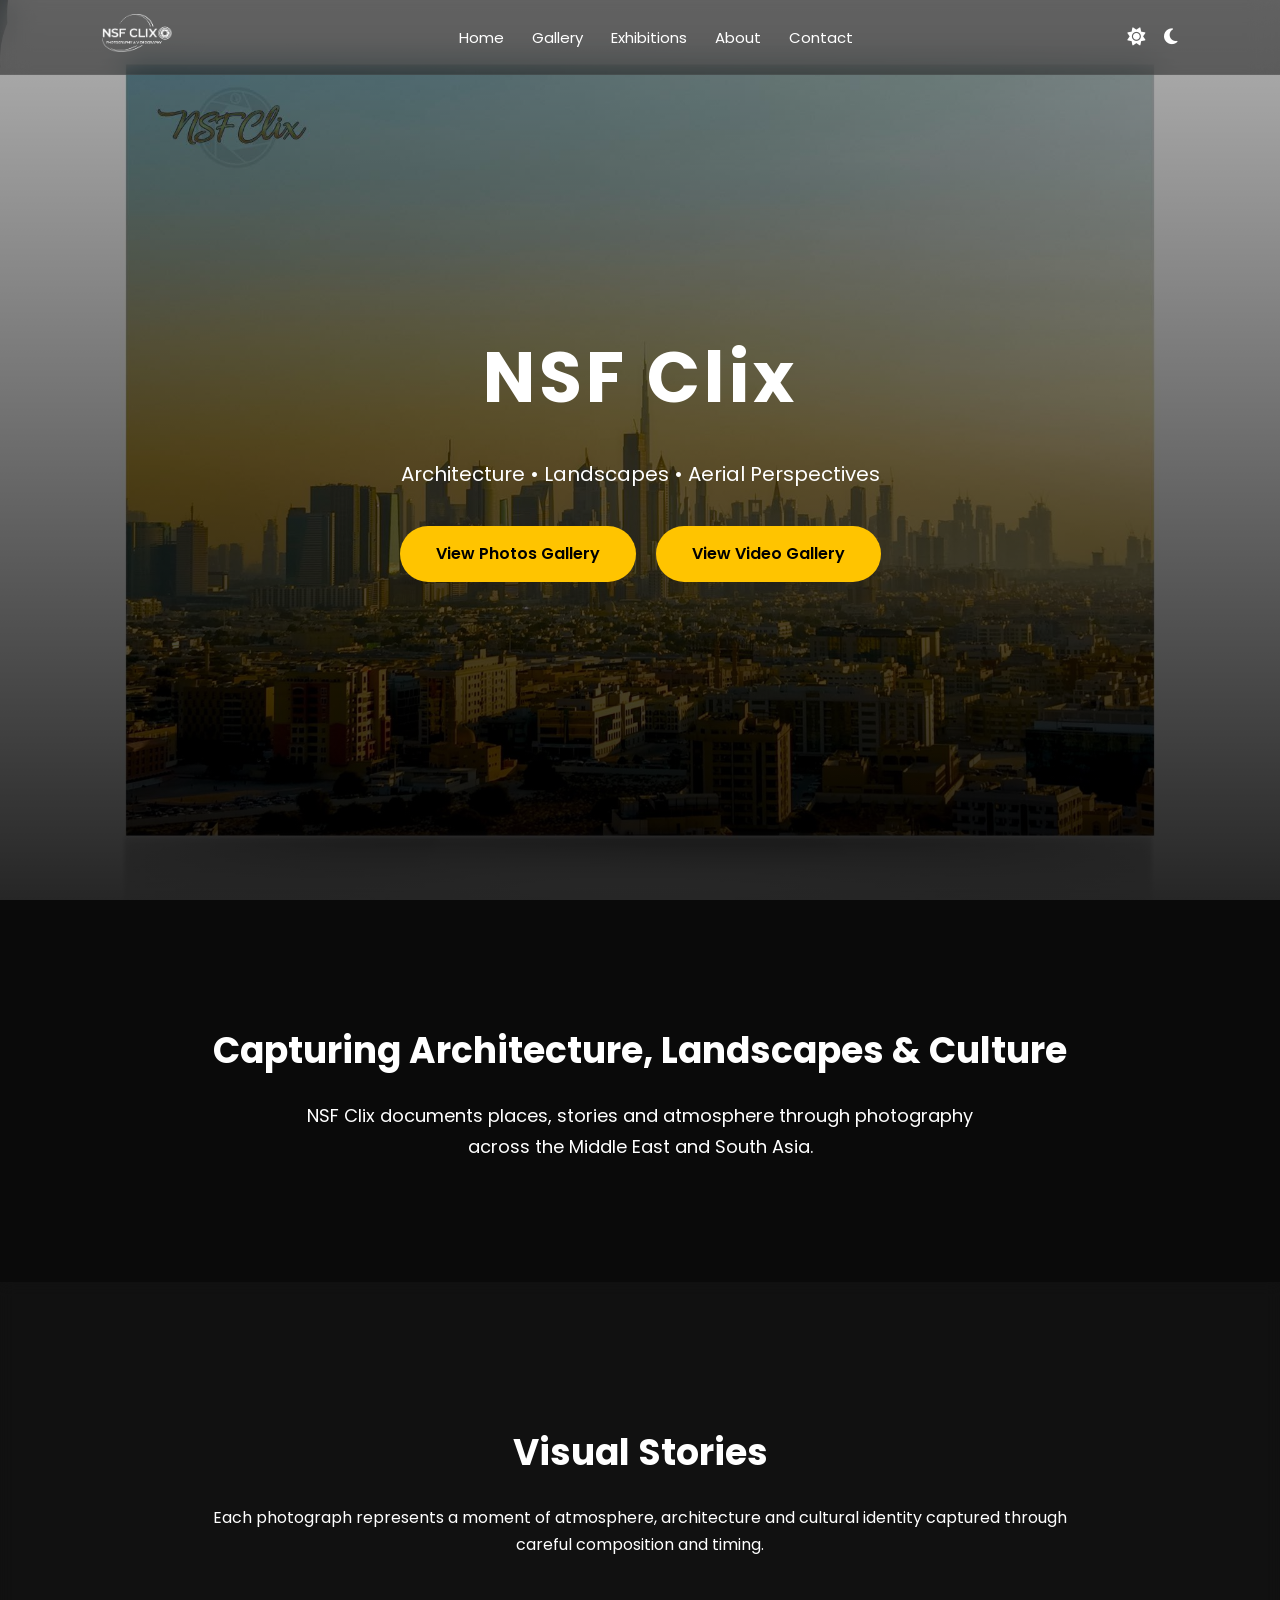
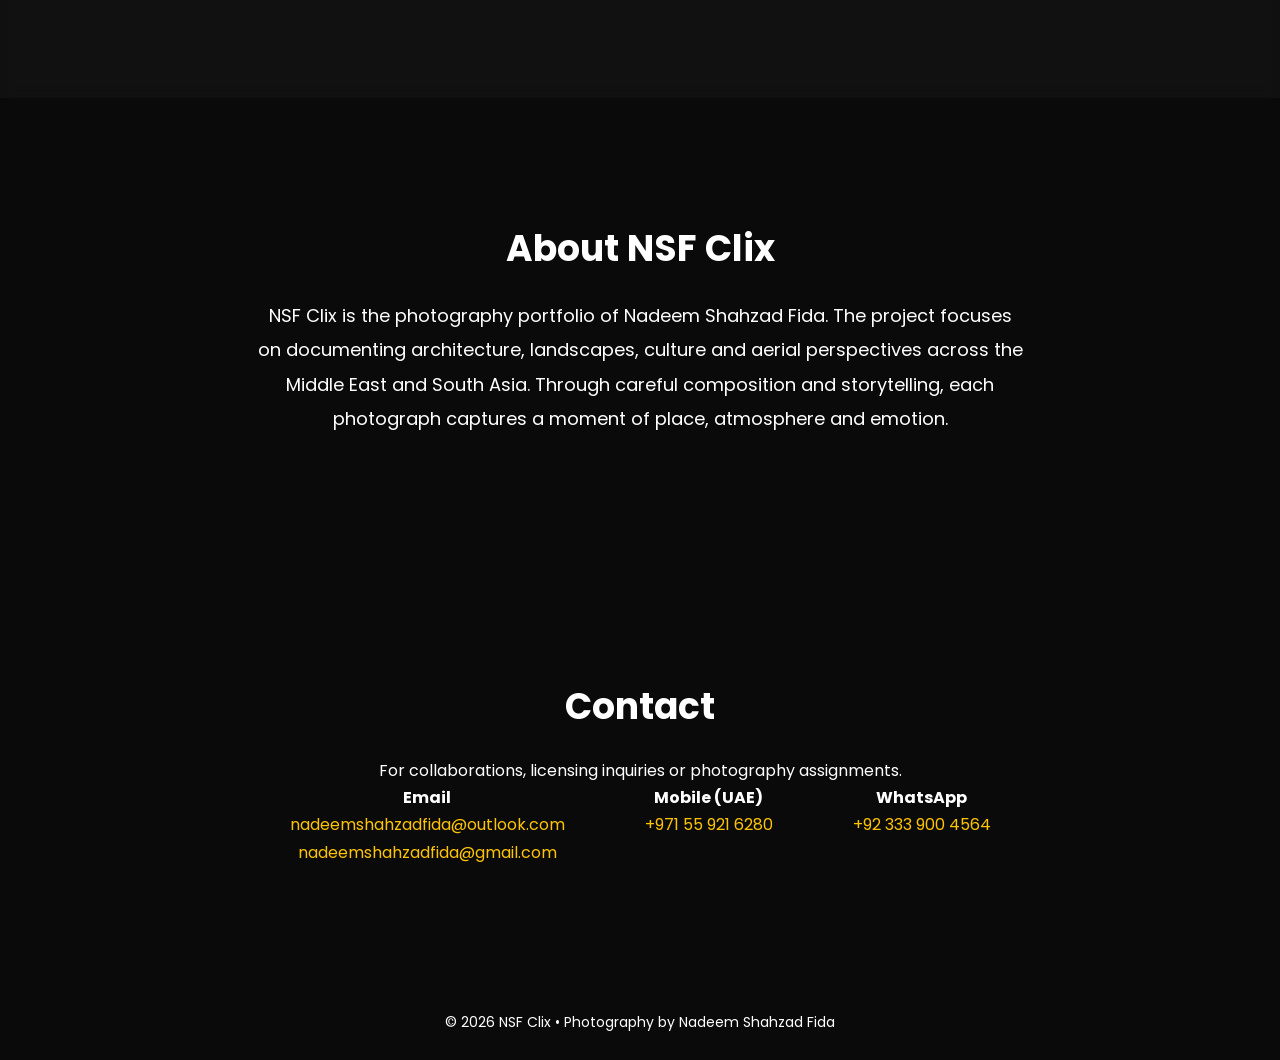
<file: index.html>
<!DOCTYPE html>
<html lang="en">

<head>

<meta charset="UTF-8">
<meta name="viewport" content="width=device-width, initial-scale=1.0">

<title>NSF Clix | Photography by Nadeem Shahzad Fida</title>

<meta name="description" content="NSF Clix — Professional photography portfolio of Nadeem Shahzad Fida featuring architecture, landscapes and aerial photography across the Middle East and South Asia.">

<link rel="stylesheet" href="style.css">

<link href="https://fonts.googleapis.com/css2?family=Poppins:wght@300;400;500;600;700&display=swap" rel="stylesheet">

<link rel="stylesheet" href="https://cdnjs.cloudflare.com/ajax/libs/font-awesome/6.4.2/css/all.min.css"/>

</head>

<body class="dark">

<div class="animated-bg"></div>
<div class="color-orb orb1"></div>
<div class="color-orb orb2"></div>
<div class="color-orb orb3"></div>

<div class="hero-stars"></div>

<header class="header">

<div class="logo">
<img src="logo.png" alt="NSF Clix" id="logo">
</div>

<div class="nav-links">
<ul>
<li><a href="#home">Home</a></li>
<li><a href="gallery.html">Gallery</a></li>
<li><a href="#exhibitions">Exhibitions</a></li>
<li><a href="#about">About</a></li>
<li><a href="#contact">Contact</a></li>
</ul>
</div>

<div class="theme-icons">
<i class="fas fa-sun" id="lightMode" title="Light Mode"></i>
<i class="fas fa-moon" id="darkMode" title="Dark Mode"></i>
</div>

<div class="menu-toggle" id="menuToggle">
<span></span>
<span></span>
<span></span>
</div>

</header>


<section id="home" class="hero">

<div class="hero-overlay"></div>

<div class="hero-content">

<h1>NSF Clix</h1>

<p>Architecture • Landscapes • Aerial Perspectives</p>

<div class="hero-buttons">

<a href="gallery.html" class="hero-btn">View Photos Gallery</a>

<a href="videos.html" class="hero-btn">View Video Gallery</a>

</div>

</div>

</section>


<section class="feature-banner">

<div class="feature-content">

<h2>Capturing Architecture, Landscapes & Culture</h2>

<p>
NSF Clix documents places, stories and atmosphere through photography across
the Middle East and South Asia.
</p>

</div>

</section>


<section id="exhibitions" class="exhibition-banner">

<div class="exhibition-content">

<h2>Visual Stories</h2>

<p>
Each photograph represents a moment of atmosphere, architecture
and cultural identity captured through careful composition and timing.
</p>

</div>

</section>


<section id="about" class="about">

<h2>About NSF Clix</h2>

<p>
NSF Clix is the photography portfolio of Nadeem Shahzad Fida.
The project focuses on documenting architecture, landscapes,
culture and aerial perspectives across the Middle East and South Asia.

Through careful composition and storytelling,
each photograph captures a moment of place,
atmosphere and emotion.
</p>

</section>


<section id="contact" class="contact">

<h2>Contact</h2>

<p>For collaborations, licensing inquiries or photography assignments.</p>

<div class="contact-box">

<p>
<strong>Email</strong><br>
<a href="mailto:nadeemshahzadfida@outlook.com">nadeemshahzadfida@outlook.com</a><br>
<a href="mailto:nadeemshahzadfida@gmail.com">nadeemshahzadfida@gmail.com</a>
</p>

<p>
<strong>Mobile (UAE)</strong><br>
<a href="tel:+971559216280">+971 55 921 6280</a>
</p>

<p>
<strong>WhatsApp</strong><br>
<a href="https://wa.me/923339004564" target="_blank">+92 333 900 4564</a>
</p>

</div>

</section>


<footer>

<p>© 2026 NSF Clix • Photography by Nadeem Shahzad Fida</p>

</footer>


<script src="script.js"></script>

</body>

</html>
</file>
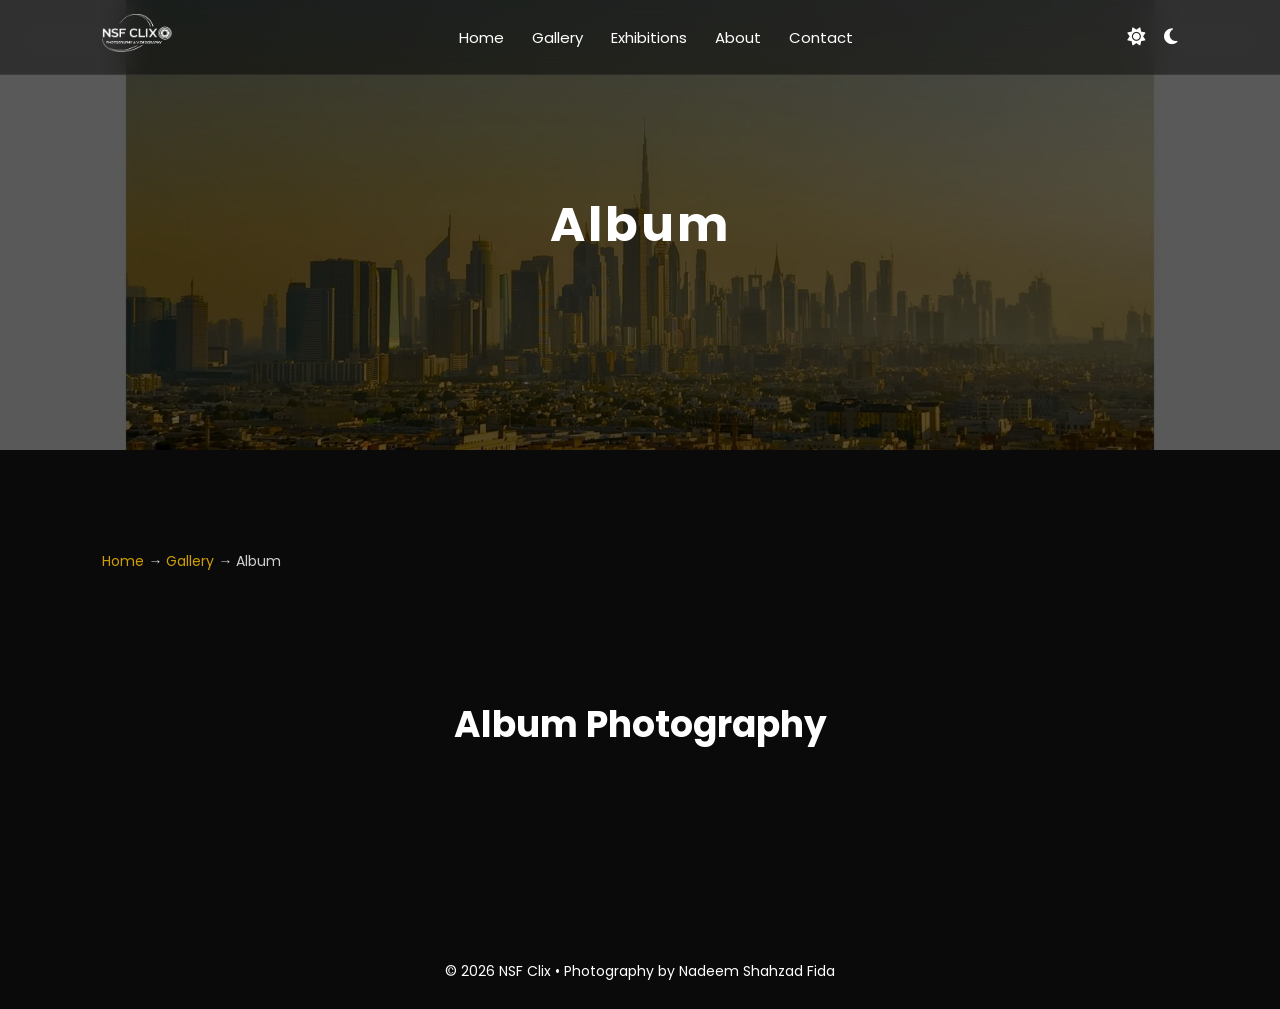
<file: album.html>
<!DOCTYPE html>

<html lang="en">

<head>

<meta charset="UTF-8">
<meta name="viewport" content="width=device-width, initial-scale=1.0">

<title>Album | NSF Clix</title>

<meta name="description" content="Photography album from NSF Clix featuring architectural, landscape and documentary photography.">

<link rel="stylesheet" href="style.css">

<link href="https://fonts.googleapis.com/css2?family=Poppins:wght@300;400;500;600;700&display=swap" rel="stylesheet">

<link rel="stylesheet" href="https://cdnjs.cloudflare.com/ajax/libs/font-awesome/6.4.2/css/all.min.css"/>

<style>

.album-header{
height:50vh;
display:flex;
align-items:center;
justify-content:center;
text-align:center;
background:url("images/disneydubai.jpg") center/cover no-repeat;
position:relative;
}

.album-header::after{
content:"";
position:absolute;
top:0;
left:0;
width:100%;
height:100%;
background:rgba(0,0,0,0.65);
}

.album-header h1{
position:relative;
z-index:2;
font-size:48px;
letter-spacing:3px;
}

.breadcrumb{
padding:100px 8% 0 8%;
font-size:14px;
opacity:0.8;
}

.breadcrumb a{
text-decoration:none;
color:#ffc400;
}

</style>

</head>

<body class="dark">

<header class="header">

<div class="logo">
<img src="logo.png" alt="NSF Clix" id="logo">
</div>

<div class="nav-links">
<ul>
<li><a href="index.html">Home</a></li>
<li><a href="gallery.html">Gallery</a></li>
<li><a href="index.html#exhibitions">Exhibitions</a></li>
<li><a href="index.html#about">About</a></li>
<li><a href="index.html#contact">Contact</a></li>
</ul>
</div>

<div class="theme-icons">
<i class="fas fa-sun" id="lightMode"></i>
<i class="fas fa-moon" id="darkMode"></i>
</div>

<div class="menu-toggle" id="menuToggle">
<span></span>
<span></span>
<span></span>
</div>

</header>

<section class="album-header">
<h1 id="albumTitle">Album</h1>
</section>

<div class="breadcrumb">
<a href="index.html">Home</a> → 
<a href="gallery.html">Gallery</a> → 
<span id="albumBreadcrumb">Album</span>
</div>

<section class="gallery">

<h2 class="section-title" id="albumHeading">Photography</h2>

<div class="gallery-grid" id="gallery-grid">
</div>

</section>

<footer>
<p>© 2026 NSF Clix • Photography by Nadeem Shahzad Fida</p>
</footer>

<div id="lightbox">
<span class="close-lightbox">×</span>
<img class="lightbox-image">
<div class="lightbox-details"></div>
</div>

<script src="script.js"></script>

<script>

const params = new URLSearchParams(window.location.search);
const category = params.get("category");

const title = category ? category.charAt(0).toUpperCase() + category.slice(1) : "Album";

document.getElementById("albumTitle").innerText = title;
document.getElementById("albumHeading").innerText = title + " Photography";
document.getElementById("albumBreadcrumb").innerText = title;

fetch("./gallery.json")
.then(res => res.json())
.then(photos => {

const galleryGrid = document.getElementById("gallery-grid");

const filtered = photos.filter(photo => photo.category === category);

filtered.forEach(photo => {

const item = document.createElement("div");
item.classList.add("gallery-item");

item.innerHTML = `
<img src="images/${photo.image}" alt="${photo.title}">

<div class="gallery-overlay">
<h3>${photo.title}</h3>
<p>${photo.location}</p>
</div>

<div class="photo-details" style="display:none;">
${photo.camera ? `<p><strong>Camera:</strong> ${photo.camera}</p>` : ""}
${photo.lens ? `<p><strong>Lens:</strong> ${photo.lens}</p>` : ""}
${photo.aperture ? `<p><strong>Aperture:</strong> ${photo.aperture}</p>` : ""}
${photo.shutter ? `<p><strong>Shutter Speed:</strong> ${photo.shutter}</p>` : ""}
${photo.iso ? `<p><strong>ISO:</strong> ${photo.iso}</p>` : ""}
${photo.story ? `<p>${photo.story}</p>` : ""}
</div>
`;

galleryGrid.appendChild(item);

});

initGallery();

})
.catch(err => console.error("Failed to load gallery.json:", err));

</script>

</body>
</html>
</file>
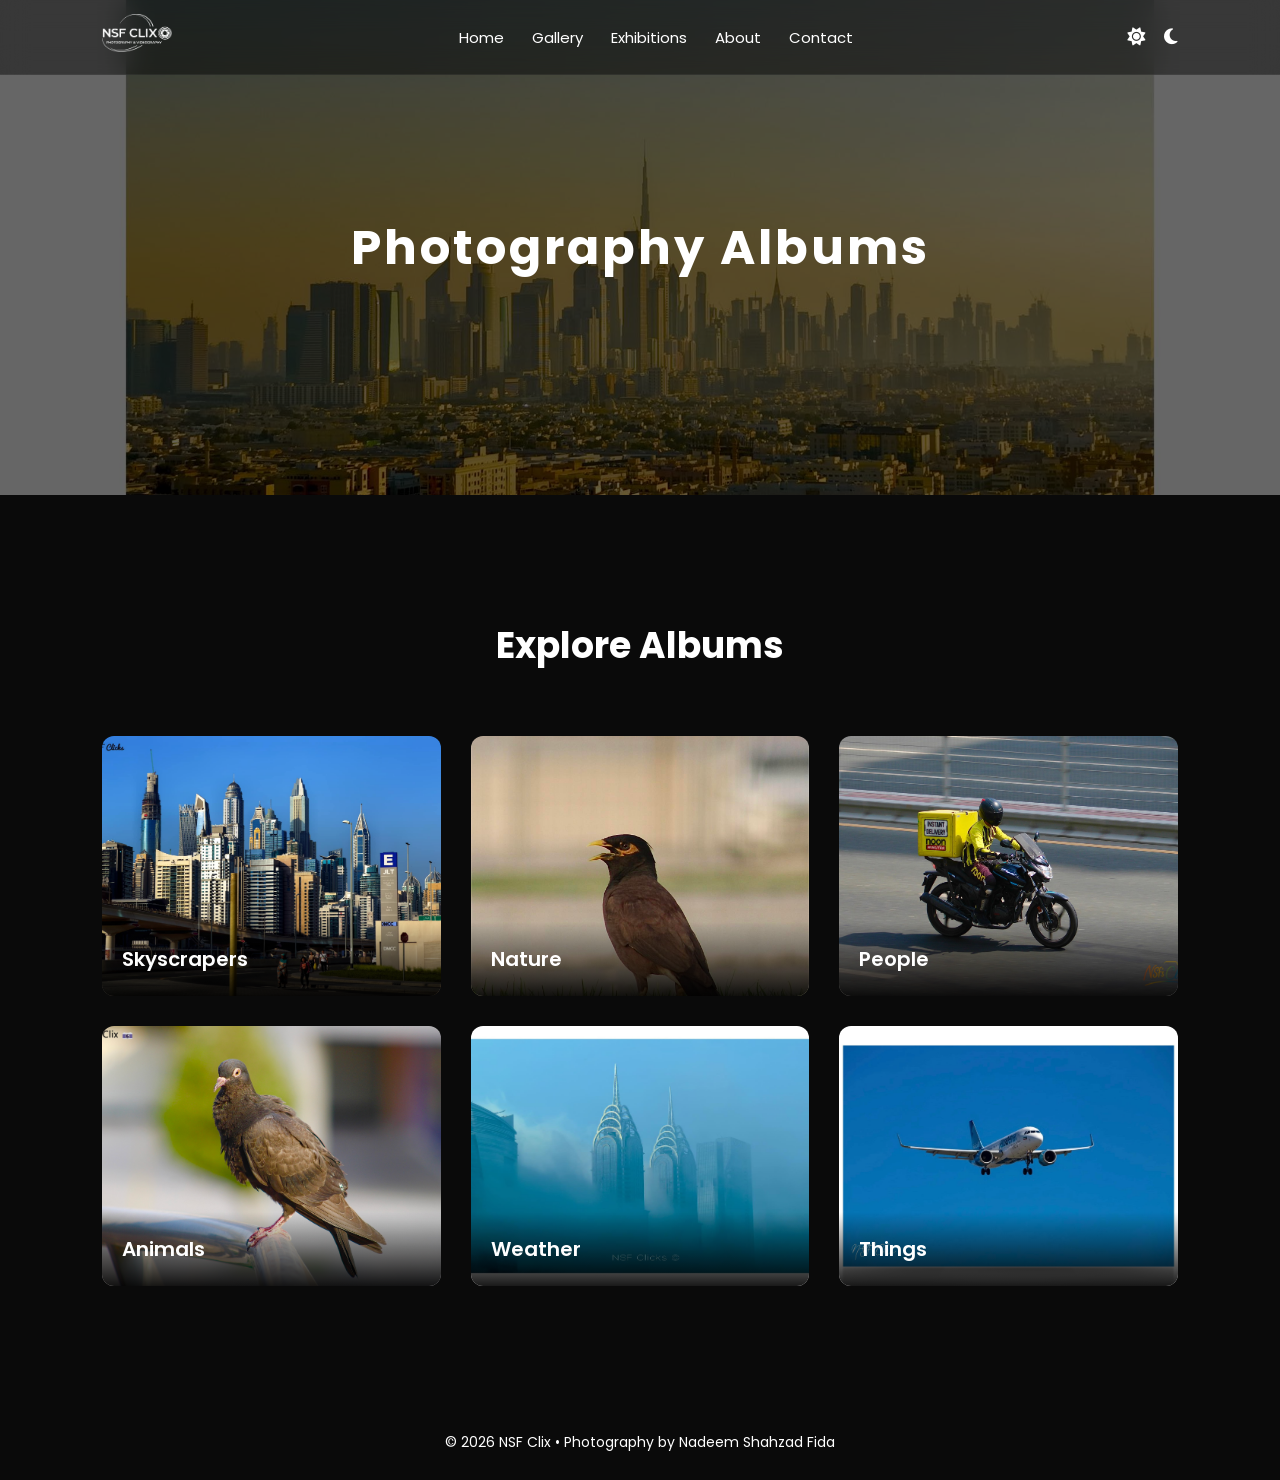
<file: gallery.html>
<!DOCTYPE html>

<html lang="en">

<head>

<meta charset="UTF-8">
<meta name="viewport" content="width=device-width, initial-scale=1.0">

<title>Gallery | NSF Clix</title>

<meta name="description" content="Photography albums from NSF Clix featuring architecture, landscapes, people, wildlife and atmospheric moments.">

<link rel="stylesheet" href="style.css">

<link href="https://fonts.googleapis.com/css2?family=Poppins:wght@300;400;500;600;700&display=swap" rel="stylesheet">

<link rel="stylesheet" href="https://cdnjs.cloudflare.com/ajax/libs/font-awesome/6.4.2/css/all.min.css"/>

<style>

.albums{
padding:120px 8%;
}

.album-grid{
display:grid;
grid-template-columns:repeat(auto-fit,minmax(260px,1fr));
gap:30px;
}

.album{
position:relative;
overflow:hidden;
border-radius:12px;
text-decoration:none;
color:white;
}

.album img{
width:100%;
height:260px;
object-fit:cover;
transition:0.6s;
display:block;
}

.album:hover img{
transform:scale(1.08);
}

.album-title{
position:absolute;
bottom:0;
left:0;
width:100%;
padding:20px;
background:linear-gradient(transparent,rgba(0,0,0,0.9));
font-size:20px;
font-weight:600;
}

body.light .album-title{
background:linear-gradient(transparent,rgba(255,255,255,0.9));
color:#111;
}

.page-header{
height:55vh;
display:flex;
align-items:center;
justify-content:center;
text-align:center;
background:url("images/disneydubai.jpg") center/cover no-repeat;
position:relative;
}

.page-header::after{
content:"";
position:absolute;
top:0;
left:0;
width:100%;
height:100%;
background:rgba(0,0,0,0.6);
}

.page-header h1{
position:relative;
z-index:2;
font-size:48px;
letter-spacing:3px;
}

</style>

</head>

<body class="dark">

<header class="header">

<div class="logo">
<img src="logo.png" alt="NSF Clix" id="logo">
</div>

<div class="nav-links">
<ul>
<li><a href="index.html">Home</a></li>
<li><a href="gallery.html">Gallery</a></li>
<li><a href="index.html#exhibitions">Exhibitions</a></li>
<li><a href="index.html#about">About</a></li>
<li><a href="index.html#contact">Contact</a></li>
</ul>
</div>

<div class="theme-icons">
<i class="fas fa-sun" id="lightMode"></i>
<i class="fas fa-moon" id="darkMode"></i>
</div>

<div class="menu-toggle" id="menuToggle">
<span></span>
<span></span>
<span></span>
</div>

</header>

<section class="page-header">
<h1>Photography Albums</h1>
</section>

<section class="albums">

<h2 class="section-title">Explore Albums</h2>

<div class="album-grid">

<a href="album.html?category=skyscrapers" class="album">
<img src="images/albums/skyscrapers.jpg">
<div class="album-title">Skyscrapers</div>
</a>

<a href="album.html?category=nature" class="album">
<img src="images/albums/nature.jpg">
<div class="album-title">Nature</div>
</a>

<a href="album.html?category=people" class="album">
<img src="images/albums/people.jpg">
<div class="album-title">People</div>
</a>

<a href="album.html?category=animals" class="album">
<img src="images/albums/animals.jpg">
<div class="album-title">Animals</div>
</a>

<a href="album.html?category=weather" class="album">
<img src="images/albums/weather.jpg">
<div class="album-title">Weather</div>
</a>

<a href="album.html?category=things" class="album">
<img src="images/albums/things.jpg">
<div class="album-title">Things</div>
</a>

</div>

</section>

<footer>
<p>© 2026 NSF Clix • Photography by Nadeem Shahzad Fida</p>
</footer>

<script src="script.js"></script>

</body>
</html>
</file>
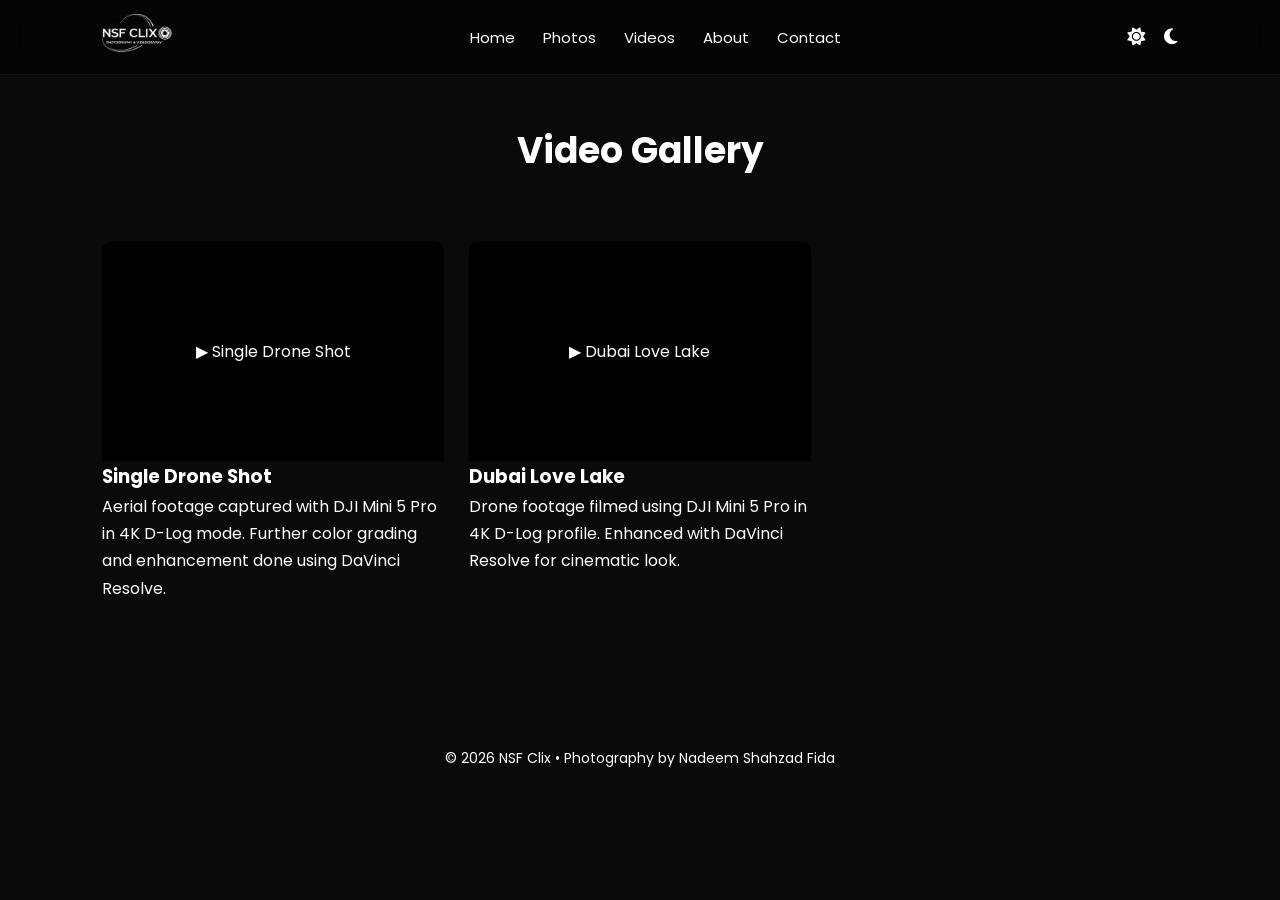
<file: videos.html>
<!DOCTYPE html>
<html lang="en">

<head>

<meta charset="UTF-8">
<meta name="viewport" content="width=device-width, initial-scale=1.0">

<title>NSF Clix | Video Gallery</title>

<meta name="description" content="Video gallery of NSF Clix featuring cinematic drone footage and visual storytelling.">

<link rel="stylesheet" href="style.css">

<link href="https://fonts.googleapis.com/css2?family=Poppins:wght@300;400;500;600;700&display=swap" rel="stylesheet">

<link rel="stylesheet" href="https://cdnjs.cloudflare.com/ajax/libs/font-awesome/6.4.2/css/all.min.css"/>

</head>

<body class="dark">

<div class="animated-bg"></div>
<div class="color-orb orb1"></div>
<div class="color-orb orb2"></div>
<div class="color-orb orb3"></div>

<header class="header">

<div class="logo">
<a href="index.html">
<img src="logo.png" alt="NSF Clix" id="logo">
</a>
</div>

<div class="nav-links">
<ul>
<li><a href="index.html">Home</a></li>
<li><a href="gallery.html">Photos</a></li>
<li><a href="videos.html">Videos</a></li>
<li><a href="index.html#about">About</a></li>
<li><a href="index.html#contact">Contact</a></li>
</ul>
</div>

<div class="theme-icons">
<i class="fas fa-sun" id="lightMode" title="Light Mode"></i>
<i class="fas fa-moon" id="darkMode" title="Dark Mode"></i>
</div>

<div class="menu-toggle" id="menuToggle">
<span></span>
<span></span>
<span></span>
</div>

</header>

<section class="gallery">

<h2 class="section-title">Video Gallery</h2>

<div class="gallery-grid" id="videoGallery">
<!-- Videos loaded dynamically -->
</div>

</section>

<!-- LIGHTBOX -->
<div id="lightbox">
<span class="close-lightbox">&times;</span>
<div class="lightbox-video-container" style="width:90%; max-height:70%;"></div>
<div class="lightbox-details"></div>
</div>

<footer>
<p>© 2026 NSF Clix • Photography by Nadeem Shahzad Fida</p>
</footer>

<script src="script.js"></script>

<script>
/* VIDEO GALLERY LOADER (Supports Facebook embeds) */

fetch("video.json")
.then(response => response.json())
.then(data => {

  const gallery = document.getElementById("videoGallery");

  data.videos.forEach(video => {

    const item = document.createElement("div");
    item.className = "gallery-item";

    if(video.embed){
      // Facebook embed thumbnail
      item.innerHTML = `
        <div class="fb-thumb" style="width:100%;height:220px;background:#000;color:white;display:flex;align-items:center;justify-content:center;cursor:pointer;">
          <span style="font-size:16px;text-align:center;">▶ ${video.title}</span>
        </div>
        <div class="gallery-overlay">
          <h3>${video.title}</h3>
          <p>${video.location}</p>
        </div>
        <div class="photo-details">
          <h3>${video.title}</h3>
          <p>${video.description}</p>
        </div>
      `;
    }

    gallery.appendChild(item);

  });

  // LIGHTBOX FOR EMBEDDED VIDEOS
  const items = document.querySelectorAll(".gallery-item");
  const lightbox = document.getElementById("lightbox");
  const lightboxContainer = document.querySelector(".lightbox-video-container");
  const lightboxDetails = document.querySelector(".lightbox-details");
  const closeLightbox = document.querySelector(".close-lightbox");

  items.forEach((item, index) => {
    item.addEventListener("click", () => {

      const videoData = data.videos[index];

      if(videoData.embed){
        lightboxContainer.innerHTML = `<iframe src="https://www.facebook.com/plugins/video.php?href=${encodeURIComponent(videoData.src)}&show_text=0&width=560" width="100%" height="100%" style="border:none;overflow:hidden;" scrolling="no" frameborder="0" allowfullscreen="true" allow="autoplay; clipboard-write; encrypted-media; picture-in-picture; web-share"></iframe>`;
      }

      lightboxDetails.innerHTML = item.querySelector(".photo-details").innerHTML;

      lightbox.style.display = "flex";
      document.body.style.overflow = "hidden";
    });
  });

  closeLightbox.addEventListener("click", () => {
    lightbox.style.display = "none";
    lightboxContainer.innerHTML = "";
    document.body.style.overflow = "auto";
  });

  document.addEventListener("keydown", e => {
    if(e.key === "Escape"){
      lightbox.style.display = "none";
      lightboxContainer.innerHTML = "";
      document.body.style.overflow = "auto";
    }
  });

});
</script>

</body>
</html>
</file>
<file: style.css>
*{
margin:0;
padding:0;
box-sizing:border-box;
}

html{
scroll-behavior:smooth;
}

body{
font-family:'Poppins',sans-serif;
line-height:1.7;
overflow-x:hidden;
transition:background 0.5s,color 0.5s;
}

body.dark{
background:#0a0a0a;
color:white;
}

body.light{
background:#f5f5f5;
color:#111;
}

/* HEADER */

.header{
position:fixed;
top:0;
width:100%;
display:flex;
justify-content:space-between;
align-items:center;
padding:14px 8%;
background:rgba(0,0,0,0.45);
backdrop-filter:blur(14px);
border-bottom:1px solid rgba(255,255,255,0.05);
z-index:1000;
}

body.light .header{
background:rgba(255,255,255,0.85);
}

.logo img{
height:38px;
transition:filter 0.5s;
}

/* NAV */

.nav-links ul{
display:flex;
list-style:none;
}

.nav-links ul li{
margin-left:28px;
}

.nav-links ul li a{
text-decoration:none;
color:inherit;
font-size:15px;
transition:0.3s;
}

.nav-links ul li a:hover{
opacity:0.7;
}

/* MOBILE MENU */

.menu-toggle{
display:none;
flex-direction:column;
cursor:pointer;
gap:6px;
}

.menu-toggle span{
width:25px;
height:3px;
background:currentColor;
border-radius:2px;
}

/* THEME ICONS */

.theme-icons i{
margin-left:15px;
font-size:18px;
cursor:pointer;
}

/* HERO */

.hero{
height:100vh;
background:url("images/disneydubai.jpg") center/cover no-repeat;
display:flex;
align-items:center;
justify-content:center;
text-align:center;
position:relative;
}

.hero-overlay{
position:absolute;
width:100%;
height:100%;
background:linear-gradient(rgba(0,0,0,0.3),rgba(0,0,0,0.85));
}

body.light .hero-overlay{
background:linear-gradient(rgba(255,255,255,0.3),rgba(255,255,255,0.85));
}

.hero-content{
position:relative;
z-index:2;
max-width:700px;
animation:fadeUp 2s ease;
}

.hero-content h1{
font-size:70px;
letter-spacing:4px;
margin-bottom:20px;
}

.hero-content p{
font-size:20px;
margin-bottom:35px;
}

/* HERO BUTTONS */

.hero-buttons{
display:flex;
justify-content:center;
gap:20px;
flex-wrap:wrap;
}

.hero-btn{
padding:14px 36px;
background:#ffc400;
color:black;
border-radius:40px;
text-decoration:none;
font-weight:600;
transition:0.3s;
}

.hero-btn:hover{
background:white;
transform:translateY(-3px);
}

/* BANNERS */

.feature-banner{
padding:120px 15%;
text-align:center;
}

.feature-banner h2{
font-size:36px;
margin-bottom:20px;
}

.feature-banner p{
max-width:700px;
margin:auto;
font-size:18px;
}

.exhibition-banner{
padding:140px 15%;
text-align:center;
backdrop-filter:blur(8px);
}

body.dark .exhibition-banner{
background:rgba(255,255,255,0.03);
}

body.light .exhibition-banner{
background:rgba(0,0,0,0.03);
}

.exhibition-banner h2{
font-size:36px;
margin-bottom:20px;
}

/* ABOUT */

.about{
padding:120px 20%;
text-align:center;
}

.about h2{
font-size:36px;
margin-bottom:20px;
}

.about p{
font-size:18px;
line-height:1.9;
}

/* CONTACT */

.contact{
padding:120px 10%;
text-align:center;
}

.contact h2{
font-size:36px;
margin-bottom:20px;
}

.contact-box{
display:flex;
justify-content:center;
gap:80px;
flex-wrap:wrap;
}

.contact-box a{
color:#ffc400;
text-decoration:none;
}

.contact-box a:hover{
text-decoration:underline;
}

/* FOOTER */

footer{
text-align:center;
padding:25px;
font-size:14px;
}

/* ALBUM GRID */

.albums{
padding:120px 8%;
}

.album-grid{
display:grid;
grid-template-columns:repeat(auto-fit,minmax(260px,1fr));
gap:30px;
}

.album{
position:relative;
overflow:hidden;
border-radius:12px;
text-decoration:none;
color:white;
}

.album img{
width:100%;
height:260px;
object-fit:cover;
display:block;
transition:0.6s;
}

.album:hover img{
transform:scale(1.08);
}

.album-title{
position:absolute;
bottom:0;
left:0;
width:100%;
padding:20px;
background:linear-gradient(transparent,rgba(0,0,0,0.9));
font-size:20px;
font-weight:600;
}

body.light .album-title{
background:linear-gradient(transparent,rgba(255,255,255,0.9));
color:#111;
}

/* GALLERY */

.gallery{
padding:120px 8%;
}

.section-title{
text-align:center;
font-size:36px;
margin-bottom:60px;
}

.gallery-grid{
column-count:3;
column-gap:25px;
}

.gallery-item{
position:relative;
margin-bottom:25px;
cursor:pointer;
overflow:hidden;
border-radius:10px;
break-inside:avoid;
transition:all 0.4s ease;
}

.gallery-item img{
width:100%;
display:block;
transition:0.6s;
}

.gallery-item:hover img{
transform:scale(1.08);
}

.gallery-overlay{
position:absolute;
bottom:0;
left:0;
width:100%;
padding:20px;
background:linear-gradient(transparent,rgba(0,0,0,0.85));
opacity:0;
transition:0.4s;
}

.gallery-item:hover .gallery-overlay{
opacity:1;
}

.gallery-overlay h3{
font-size:20px;
}

.gallery-overlay p{
font-size:14px;
}

/* LIGHTBOX */

#lightbox{
position:fixed;
top:0;
left:0;
width:100%;
height:100%;
background:rgba(0,0,0,0.95);
display:none;
align-items:center;
justify-content:center;
flex-direction:column;
z-index:5000;
padding:30px;
overflow-y:auto;
}

.lightbox-image{
max-width:90%;
max-height:70%;
border-radius:10px;
margin-bottom:20px;
}

.close-lightbox{
position:absolute;
top:30px;
right:40px;
font-size:40px;
color:white;
cursor:pointer;
}

.lightbox-details{
max-width:800px;
text-align:left;
line-height:1.8;
}

/* ANIMATION */

@keyframes fadeUp{
from{
opacity:0;
transform:translateY(40px);
}
to{
opacity:1;
transform:translateY(0);
}
}

/* RESPONSIVE */

@media(max-width:1000px){

.gallery-grid{
column-count:2;
}

.about,
.feature-banner,
.exhibition-banner{
padding:100px 10%;
}

}

@media(max-width:600px){

.gallery-grid{
column-count:1;
}

.hero-content h1{
font-size:40px;
}

.hero-content p{
font-size:18px;
}

.menu-toggle{
display:flex;
}

.nav-links{
display:none;
position:absolute;
top:70px;
left:0;
width:100%;
background:inherit;
flex-direction:column;
align-items:center;
}

.nav-links.active{
display:flex;
}

.nav-links ul{
flex-direction:column;
}

.nav-links ul li{
margin:15px 0;
}

.hero-buttons{
flex-direction:column;
}

}
</file>
